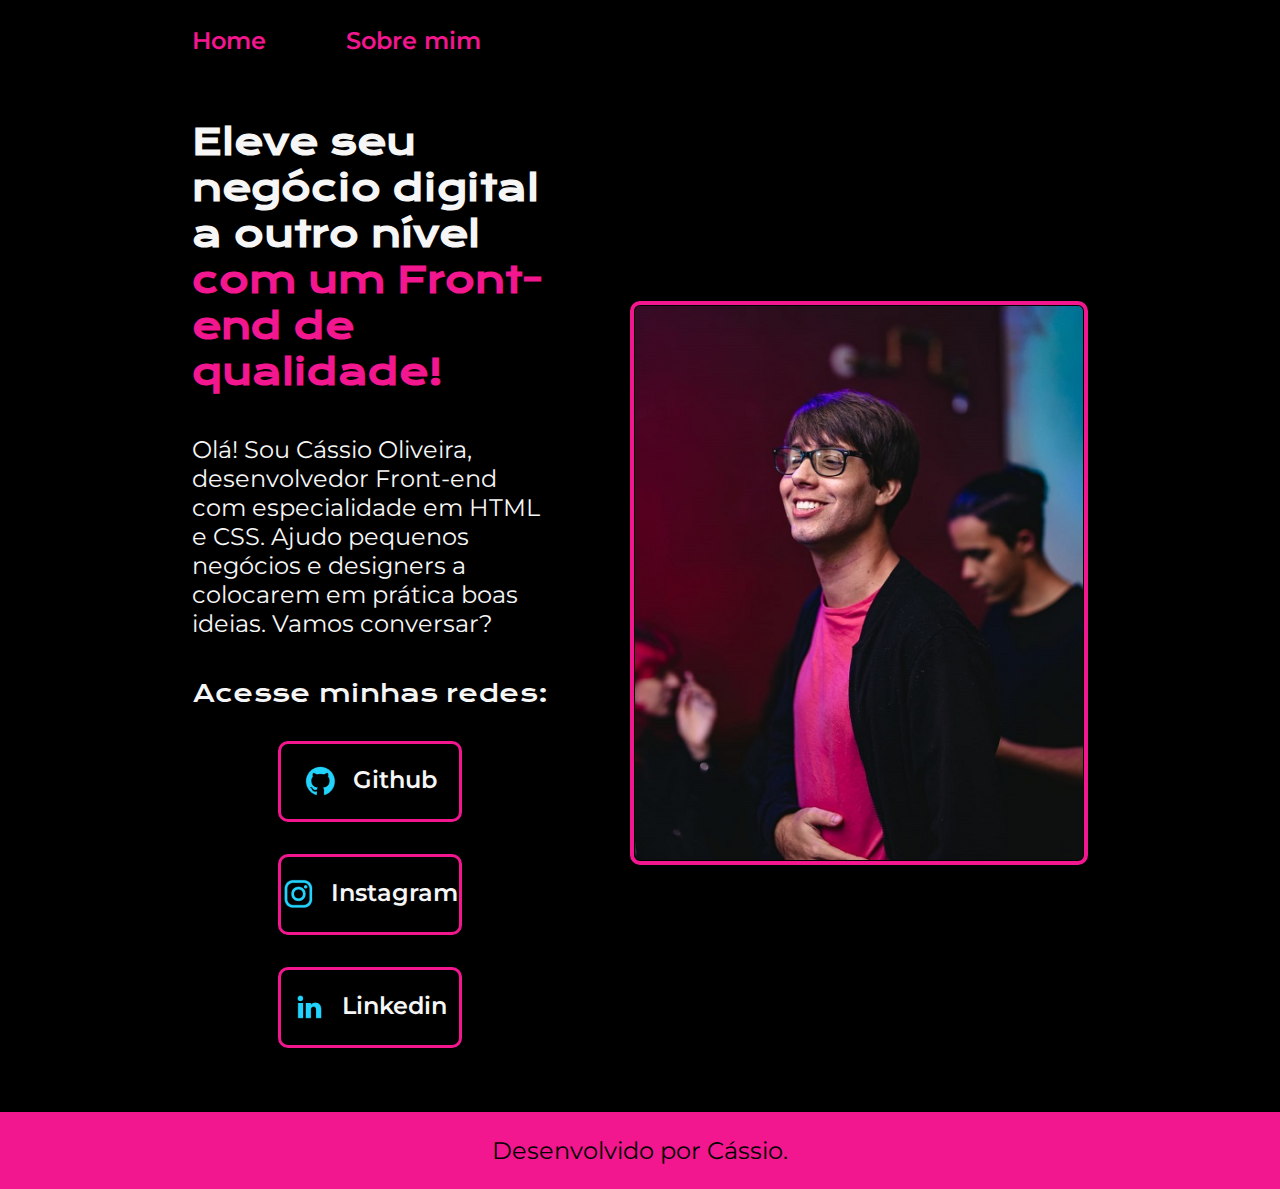
<file: index.html>
<!DOCTYPE html>
<html lang="pt-br">
<head>
    <meta charset="UTF-8">
    <meta http-equiv="X-UA-Compatible" content="IE=edge">
    <meta name="viewport" content="width=device-width, initial-scale=1.0">
    <title>Portfólio</title>
    <link rel="stylesheet" href="./styles/style.css">
</head>
<body>
    <header class="cabecalho">
        <navi class="cabecalho_menu">
            <a class="cabecalho_menu_link" href="index.html">Home</a>
            <a class="cabecalho_menu_link" href="about.html">Sobre mim</a>
        </navi>
    </header>
    <main class="apresentacao">
        <section class="apresentacao__conteudo">
            <h1 class="apresentacao__conteudo__titulo">Eleve seu negócio digital a outro nível<strong class="titulo-destaque"> com um Front-end de qualidade!</strong></h1>
            <p class="apresentacao__conteudo__texto">Olá! Sou Cássio Oliveira, desenvolvedor Front-end com especialidade em HTML e CSS. Ajudo pequenos negócios e designers a colocarem em prática boas ideias. Vamos conversar?</p>
            <div class="apresentacao__links">
                <h2 class="apresentacao_links_subtitulo">Acesse minhas redes:</h2>                    
                    <a class="apresentacao__links__navegacao" href="https://github.com/CassioOliveirasilva">
                        <img src="./assets/github.png">Github
                    </a>                    
                    <a class="apresentacao__links__navegacao" href="https://www.instagram.com/o_gato_na_lua/">
                        <img src="./assets/instagram.png">Instagram
                    </a>
                    <a class="apresentacao__links__navegacao" href="https://www.linkedin.com/in/cassio-oliveira-da-silva/">
                        <img src="./assets/linkedin.png">Linkedin
                    </a>
                    
            </div>
        </section>   
            <img class="minha_foto" src="./assets/Eu.jpg " alt="foto Cássio Oliveira">            
    </main>
    <footer class="rodape">
        <p>Desenvolvido por Cássio.</p>
    </footer>
</body>
</html>
</file>
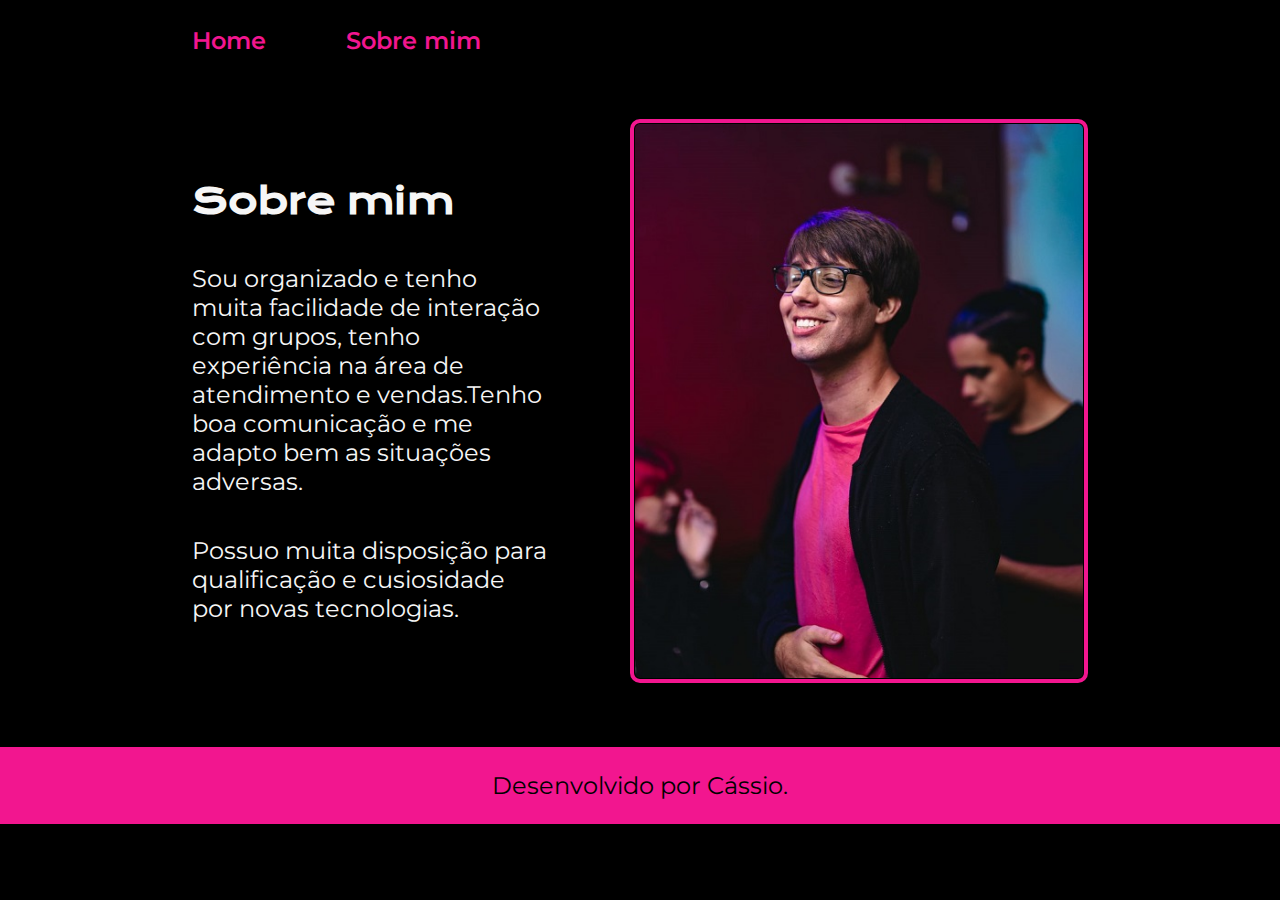
<file: about.html>
<!DOCTYPE html>
<html lang="pt-br">
<head>
    <meta charset="UTF-8">
    <meta name="viewport" content="width=device-width, initial-scale=1.0">
    <title>Sobre mim</title>
    <link rel="stylesheet" href="./styles/style.css">
</head>
<body>
    <header class="cabecalho"> 
        <navi class="cabecalho_menu">
            <a class="cabecalho_menu_link" href="index.html">Home</a>
            <a class="cabecalho_menu_link" href="about.html">Sobre mim</a>
        </navi>
    </header>

    <main class="apresentacao">
        <saction class="apresentacao__conteudo">
            <h1 class="apresentacao__conteudo__titulo">Sobre mim</h1>
            <p class="apresentacao__conteudo__texto">Sou organizado e tenho muita facilidade de interação com grupos, tenho experiência na área de atendimento e vendas.Tenho boa comunicação e me adapto bem as situações adversas.</p>
            <p class="apresentacao__conteudo__texto">Possuo muita disposição para qualificação e cusiosidade por novas tecnologias.</p>

        </saction>
        <img class="minha_foto" src="./assets/Eu.jpg " alt="foto Cássio Oliveira">
    </main>

    <footer class="rodape">
        <p>Desenvolvido por Cássio.</p>
    </footer>
</body>
</html>
</file>
<file: styles/style.css>
@import url('https://fonts.googleapis.com/css2?family=Krona+One&family=Montserrat:ital,wght@0,100..900;1,100..900&display=swap');

:root {
    --cor-primaria: #000000;    
    --cor-segundaria: #f2168f;
    --cor-terciaria: #f6f6f6;
    --cor-quaternaria: aqua;
    --cor-hover:  #272722;

    --fonte-primaria: 'Krona One', sans-serif;
    --fonte-secundaria: 'Montserrat', sans-serif;
}

*{
    margin: 0;
    padding: 0;
}

body {
    box-sizing: border-box; 
    background-color: var(--cor-primaria);
    color: var(--cor-terciaria);   
}
.cabecalho {
    padding: 2% 0 0 15%
}

.cabecalho_menu {
    display: flex;
    gap: 80px;
}

.cabecalho_menu_link {
    font-family: var(--fonte-secundaria);
    font-size: 1.5rem;
    font-weight: 600;
    color:var(--cor-segundaria);
    text-decoration: none;
} 

.apresentacao {
    padding: 5% 15%;
   display: flex;
   gap: 40px;
   align-items: center;
   justify-content: space-between;
   gap: 82px;
}

.apresentacao__conteudo {
    width: 50%;
    display: flex;
    flex-direction: column;
    gap: 40px;
}

.apresentacao__conteudo__titulo {
    font-size: 2.25rem;
    font-family: var(--fonte-primaria);
}

.titulo-destaque {
    color: var(--cor-segundaria);

}

.apresentacao__conteudo__texto {
    font-size: 1.5rem;
    font-family: var(--fonte-secundaria);
}

.apresentacao__links {
    display: flex;
    flex-direction: column;
    justify-content: space-between;
    align-items: center;
    gap: 32px;

}

.apresentacao_links_subtitulo {
    font-family: var(--fonte-primaria);
    font-weight: 400;
    font-size: 1.5rem;

}

.apresentacao__links__navegacao {
    display: flex;
    justify-content: center;
    gap: 16px;
    border: 3px solid var(--cor-segundaria);
    width: 50%;
    text-align: center;
    border-radius: 10px;
    font-size: 1.5rem;
    font-weight: 600;
    padding: 21.5px 0;
    text-decoration: none;
    color: var(--cor-terciaria);
    font-family: var(--fonte-secundaria);
    
}
.minha_foto {  
    display: flex;
    justify-content: center;
    width: 50%;
    padding: 1px;
    border:4px;
    border-radius: 10px;
    border-color: var(--cor-segundaria);
    border-style: solid;
    
}
.apresentacao__links__link:hover {
    background-color: var(--cor-hover);
    border-color: var(--cor-quaternaria);
}

.rodape {
    color:var(--cor-primaria);
    background-color: var(--cor-segundaria);
    padding: 24px;
    text-align: center;
    font-family: var(--fonte-secundaria);
    font-size: 1.5rem;
    font-weight: 400;
}

@media (max-width: 1200px) {
    .cabecalho {
        padding: 10%;
    }

    .cabecalho_menu {
        justify-content: center;
    }

    .apresentacao {
        flex-direction: column-reverse;
        padding: 5%;
    }

    .apresentacao__conteudo {
        width: auto;
    }

}
</file>
